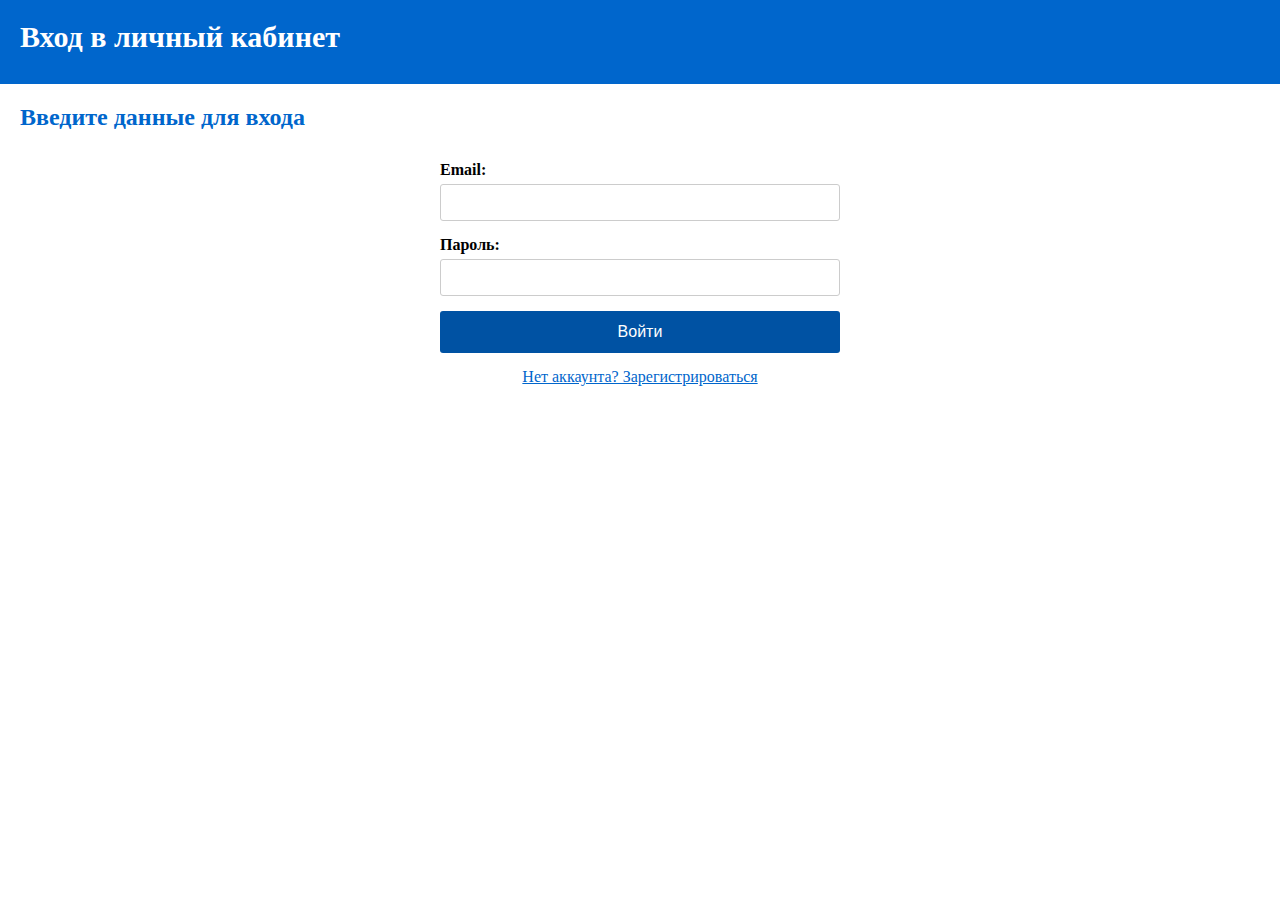
<file: web/static/index.html>
<!DOCTYPE html>
<html lang="ru">
<head>
    <meta charset="UTF-8">
    <meta name="viewport" content="width=device-width, initial-scale=1.0">
    <title>Личный кабинет студента</title>
    <link rel="stylesheet" href="./css/style.css">
</head>
<body>
    <header>
        <h1 id="pageTitle">Загрузка расписания...</h1>

        <div class="menu">
            <a href="index.html" class="menu-button">Расписание</a>
            <a href="profile.html" class="menu-button">Профиль</a>
            <a href="#" class="logout-button">Выйти</a>
        </div>
    </header>

    <main>
        <h2 id="scheduleTitle">Расписание на эту неделю</h2>
        
        <div id="scheduleContainer">
            <div class="loading">
                <p>Загрузка расписания...</p>
            </div>
        </div>
    </main>

    <script type="module" src="./js/main.js" defer></script>
</body>
</html>
</file>
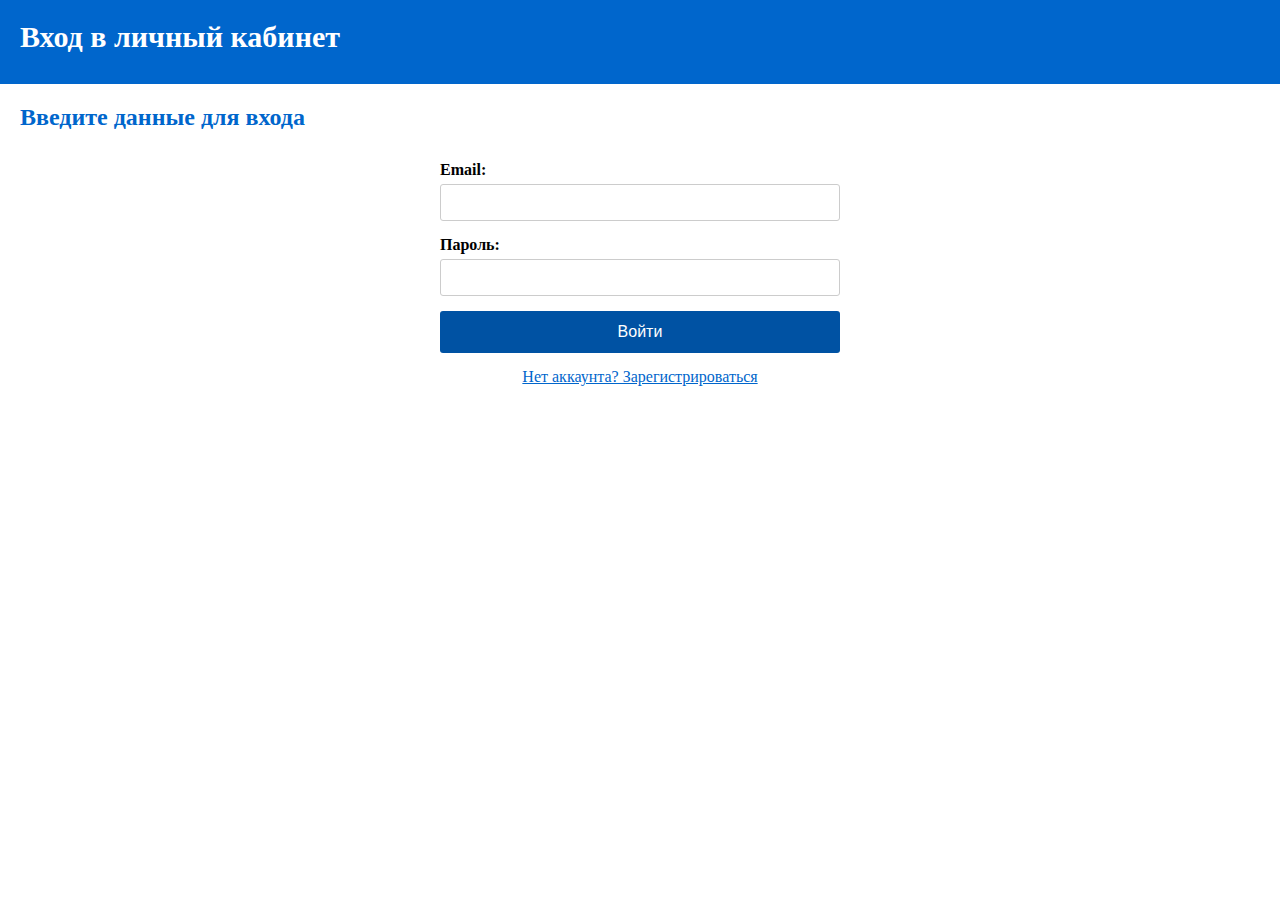
<file: web/static/html/index.html>
<!DOCTYPE html>
<html lang="ru">
<head>
    <meta charset="UTF-8">
    <meta name="viewport" content="width=device-width, initial-scale=1.0">
    <title>Личный кабинет студента</title>
    <link rel="stylesheet" href="../css/style.css">
</head>
<body>
    <header>
        <h1>Расписание группы ФТ-101</h1>

        <div class="menu">
            <a href="index.html" class="menu-button">Расписание</a>
            <a href="profile.html" class="menu-button">Профиль</a>
            <a href="#" class="menu-button" onclick="logout()">Выйти</a>
        </div>
    </header>

    <main>
        <h2>Расписание на эту неделю</h2>
        
        <div class="day">
            <h3>Понедельник</h3>
            <div class="lesson">
                <span class="time">9:00-10:30</span>
                <span class="subject">Программирование</span>
                <span class="room">301</span>
                <span class="teacher">Иванов И.И.</span>
            </div>
            <div class="lesson">
                <span class="time">10:45-12:15</span>
                <span class="subject">Математика</span>
                <span class="room">215</span>
                <span class="teacher">Петрова А.С.</span>
            </div>
        </div>

        <div class="day">
            <h3>Вторник</h3>
            <div class="lesson">
                <span class="time">9:00-10:30</span>
                <span class="subject">Физика</span>
                <span class="room">101</span>
                <span class="teacher">Сидоров В.П.</span>
            </div>
        </div>

        <div class="day">
            <h3>Среда</h3>
            <div class="lesson">
                <span class="time">9:00-12:15</span>
                <span class="subject">Математика</span>
                <span class="room">220</span>
                <span class="teacher">Петрова А.С.</span>
            </div>
            <div class="lesson">
                <span class="time">13:00-14:30</span>
                <span class="subject">Английский язык</span>
                <span class="room">410</span>
                <span class="teacher">Козлова Е.В.</span>
            </div>
        </div>

        <div class="day">
            <h3>Четверг</h3>
            <div class="lesson">
                <span class="time">10:45-12:15</span>
                <span class="subject">Программирование</span>
                <span class="room">301</span>
                <span class="teacher">Иванов И.И.</span>
            </div>
        </div>

        <div class="day">
            <h3>Пятница</h3>
            <div class="lesson">
                <span class="time">9:00-10:30</span>
                <span class="subject">История</span>
                <span class="room">205</span>
                <span class="teacher">Николаев П.Д.</span>
            </div>
            <div class="lesson">
                <span class="time">10:45-12:15</span>
                <span class="subject">Физкультура</span>
                <span class="room">102</span>
                <span class="teacher">Смирнов А.В.</span>
            </div>
        </div>
    </main>

    <script src="../js/main.js"></script>
</body>
</html>
</file>
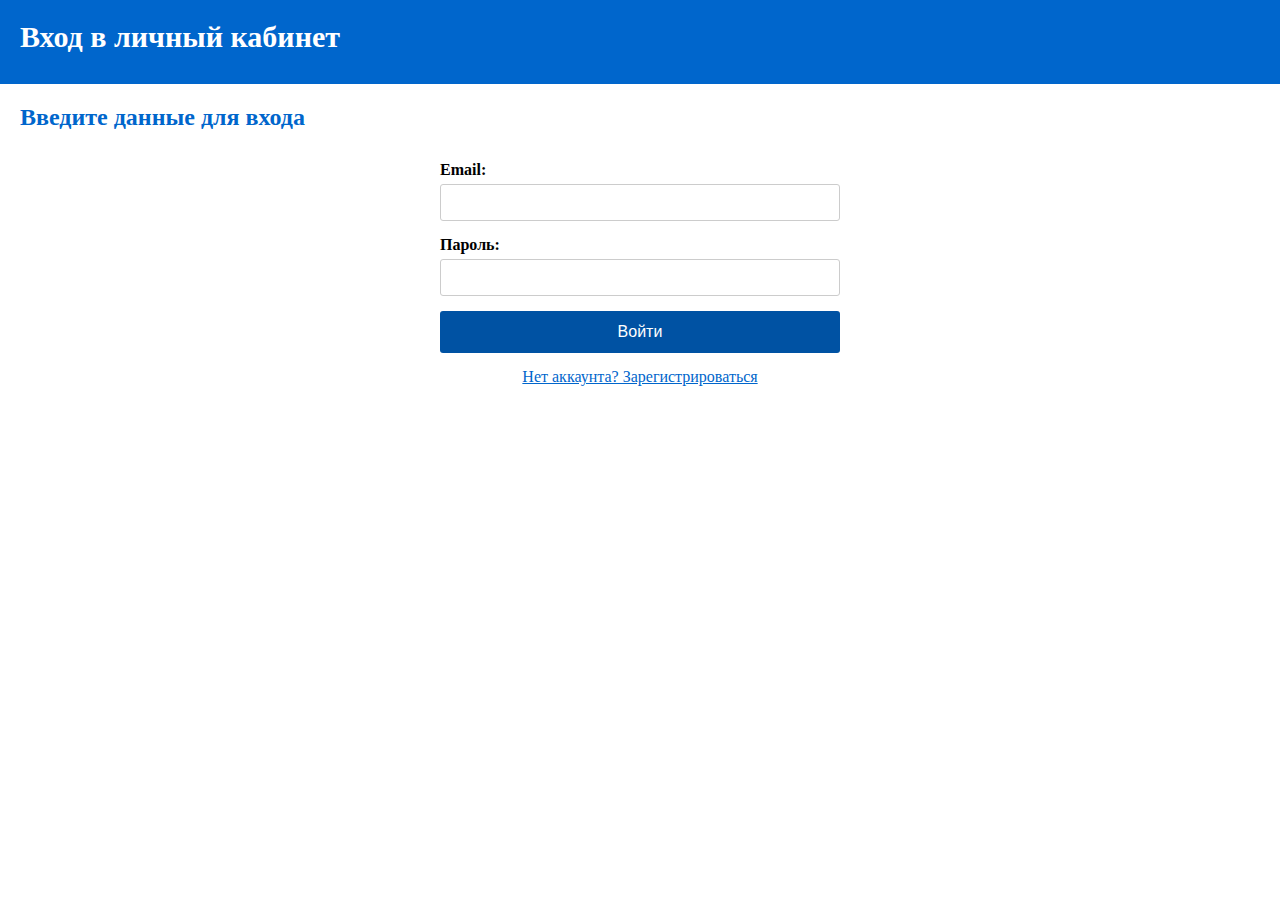
<file: web/static/login.html>
<!DOCTYPE html>
<html lang="ru">
<head>
    <meta charset="UTF-8">
    <meta name="viewport" content="width=device-width, initial-scale=1.0">
    <title>Вход в личный кабинет</title>
    <link rel="stylesheet" href="./css/style.css">
</head>
<body>
    <header>
        <h1>Вход в личный кабинет</h1>
    </header>

    <main>
        <h2>Введите данные для входа</h2>
        
        <div class="login-form">
            <div class="form-group">
                <label for="email">Email:</label>
                <input type="email" id="email" autocomplete="email">
            </div>
            
            <div class="form-group">
                <label for="password">Пароль:</label>
                <input type="password" id="password" autocomplete="current-password">
            </div>
            
            <button type="button" class="login-button">
                <p>Войти</p>
            </button>

            <div class="register-page">
                <a href="register.html" class="register-link">Нет аккаунта? Зарегистрироваться</a>
            </div>
        </div>
    </main>

    <script type="module" src="./js/main.js" defer></script>
</body>
</html>
</file>
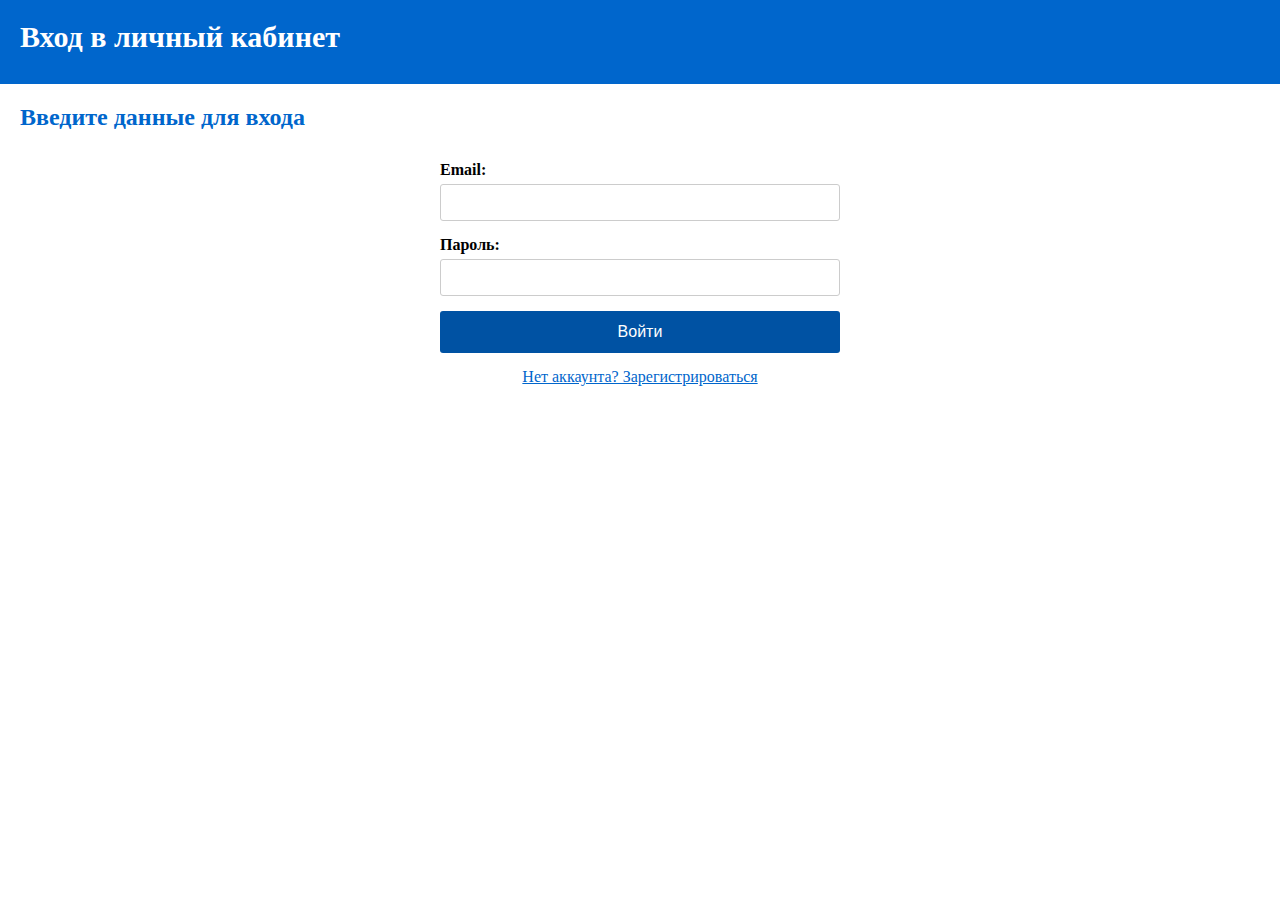
<file: web/static/profile.html>
<!DOCTYPE html>
<html lang="ru">
<head>
    <meta charset="UTF-8">
    <meta name="viewport" content="width=device-width, initial-scale=1.0">
    <title>Профиль студента</title>
    <link rel="stylesheet" href="./css/style.css">
</head>
<body>
    <header>
        <h1 id="profileTitle">Профиль студента</h1>

        <div class="menu">
            <a href="index.html" class="menu-button">Расписание</a>
            <a href="profile.html" class="menu-button">Профиль</a>
            <a href="#" class="logout-button">Выйти</a>
        </div>
    </header>

    <main>
        <h2>Основная информация</h2>
        
        <div class="profile-info" id="profileInfo">
            <div class="loading">
                <p>Загрузка профиля...</p>
            </div>
        </div>

        <h2>Текущие предметы</h2>
        
        <div class="subject-cards" id="subjectsContainer">
            <div class="loading">
                <p>Загрузка предметов...</p>
            </div>
        </div>
    </main>

    <script type="module" src="./js/main.js" defer></script>
</body>
</html>
</file>
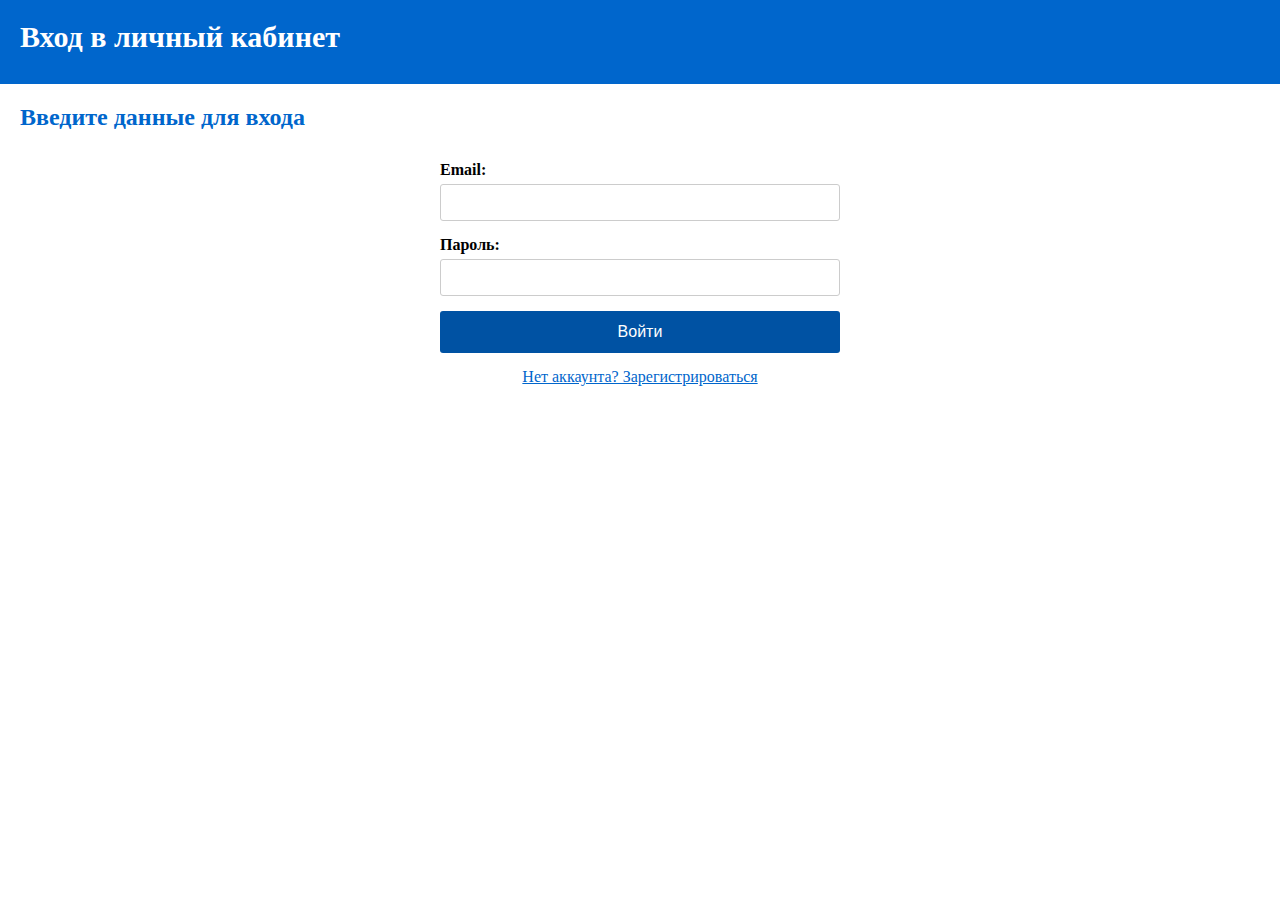
<file: web/static/register.html>
<!DOCTYPE html>
<html lang="ru">
<head>
    <meta charset="UTF-8">
    <meta name="viewport" content="width=device-width, initial-scale=1.0">
    <title>Регистрация в личном кабинете</title>
    <link rel="stylesheet" href="./css/style.css">
</head>
<body>
    <header>
        <h1>Регистрация в личном кабинете</h1>
    </header>

    <main>
        <h2>Заполните данные для регистрации</h2>
        
        <div class="register-form">
            <div class="form-group">
                <label for="regName">ФИО:</label>
                <input type="text" id="regName" autocomplete="name">
            </div>
            
            <div class="form-group">
                <label for="regEmail">Email:</label>
                <input type="email" id="regEmail" autocomplete="email">
            </div>
            
            <div class="form-group">
                <label for="regGroup">Группа:</label>
                <input type="text" id="regGroup">
            </div>
            
            <div class="form-group">
                <label for="regPassword">Пароль:</label>
                <input type="password" id="regPassword" autocomplete="new-password">
            </div>
            
            <div class="form-group">
                <label for="regConfirmPassword">Подтвердите пароль:</label>
                <input type="password" id="regConfirmPassword" autocomplete="new-password">
            </div>
            
            <button type="button" class="register-button">
                <p>Зарегистрироваться</p>
            </button>
            
            <div class="login-page">
                <a href="login.html" class="login-link">Уже есть аккаунт? Войти</a>
            </div>
        </div>
    </main>

    <script type="module" src="./js/main.js" defer></script>
</body>
</html>
</file>
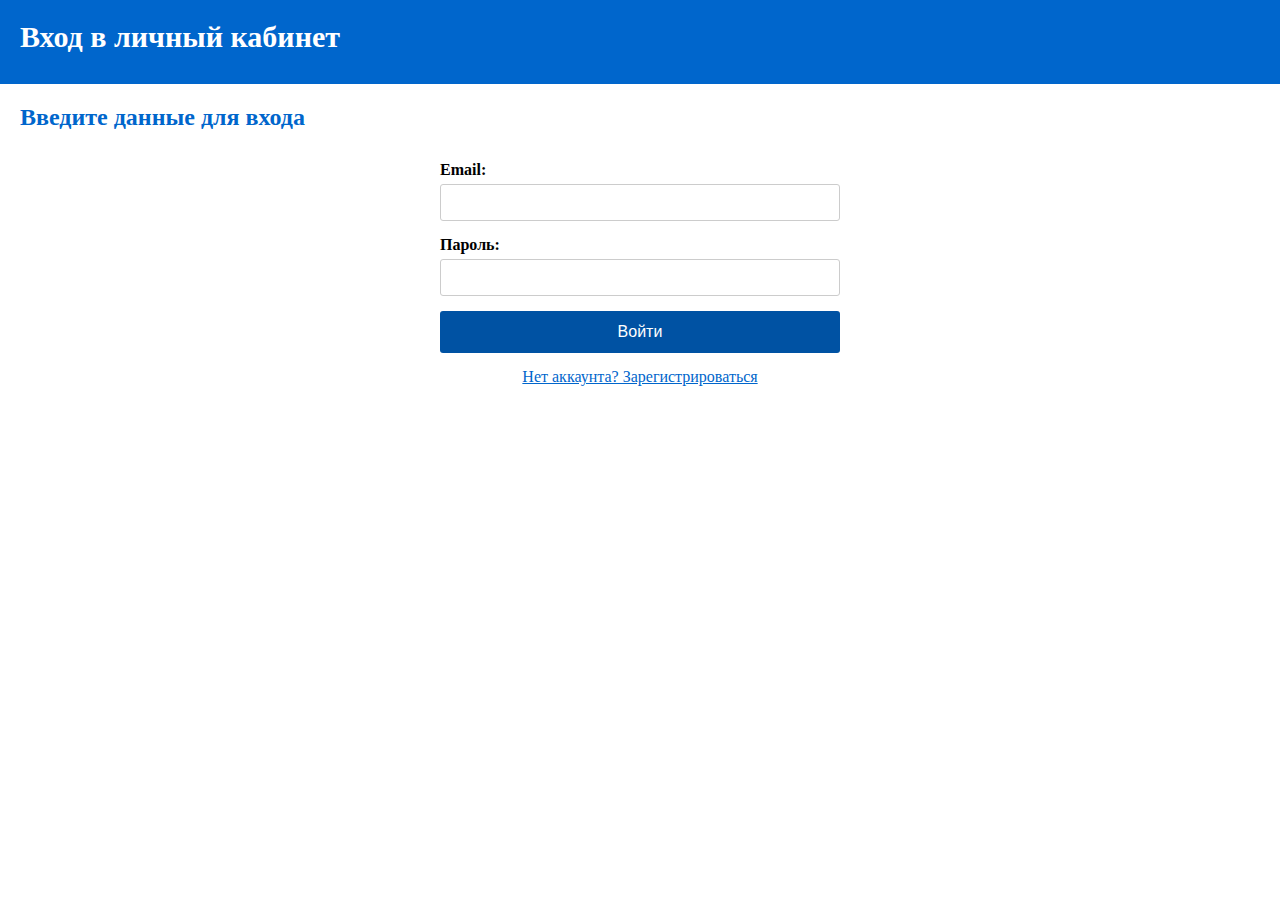
<file: web/static/html/login.html>
<!DOCTYPE html>
<html lang="ru">
<head>
    <meta charset="UTF-8">
    <meta name="viewport" content="width=device-width, initial-scale=1.0">
    <title>Вход в личный кабинет</title>
    <link rel="stylesheet" href="../css/style.css">
</head>
<body>
    <header>
        <h1>Вход в личный кабинет</h1>
    </header>

    <main>
        <h2>Введите данные для входа</h2>
        
        <div class="login-form">
            <div class="form-group">
                <label for="email">Email:</label>
                <input type="email" id="email" autocomplete="email">
            </div>
            
            <div class="form-group">
                <label for="password">Пароль:</label>
                <input type="password" id="password" autocomplete="current-password">
            </div>
            
            <button type="button" onclick="login()" class="login-button">
                <p>Войти</p>
            </button>

            <div class="register-page">
                <a href="register.html" class="register-link">Нет аккаунта? Зарегистрироваться</a>
            </div>
        </div>
    </main>

    <script src="../js/main.js"></script>
</body>
</html>
</file>
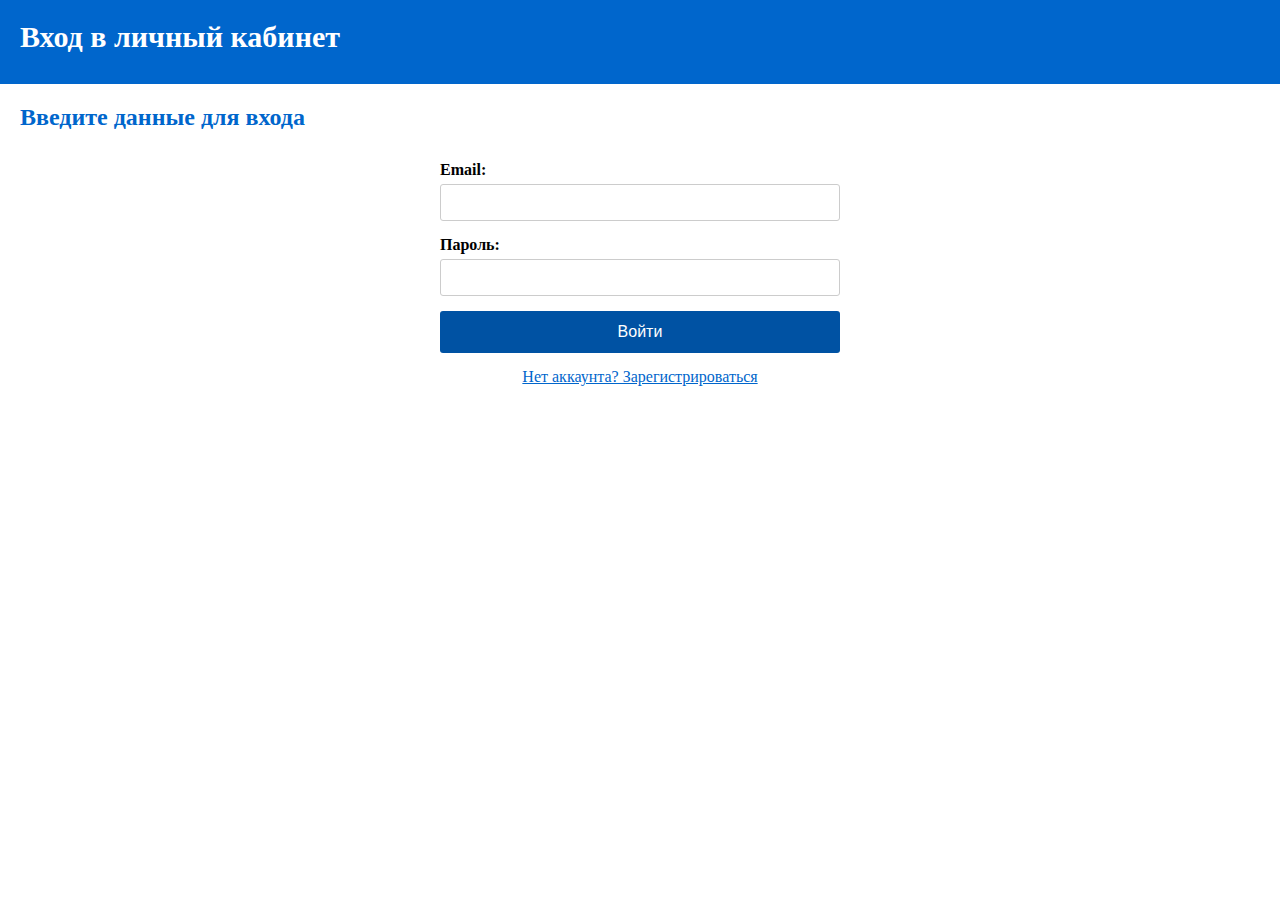
<file: web/static/html/profile.html>
<!DOCTYPE html>
<html lang="ru">
<head>
    <meta charset="UTF-8">
    <meta name="viewport" content="width=device-width, initial-scale=1.0">
    <title>Личный кабинет студента</title>
    <link rel="stylesheet" href="../css/style.css">
</head>
<body>
    <header>
        <h1>Профиль студента</h1>

        <div class="menu">
            <a href="index.html" class="menu-button">Расписание</a>
            <a href="profile.html" class="menu-button">Профиль</a>
            <a href="#" class="menu-button" onclick="logout()">Выйти</a>
        </div>
    </header>

    <main>
        <h2>Основная информация</h2>
        
        <div class="profile-info">
            <p><strong>ФИО:</strong> Иванов Иван Иванович</p>
            <p><strong>Группа:</strong> ФТ-101</p>
            <p><strong>Email:</strong> ivanov@urfu.ru</p>
        </div>

        <h2>Текущие предметы</h2>
        
        <div class="subject-cards">
            <div class="subject-card">
                <h3>Программирование</h3>
                <p><strong>Преподаватель:</strong> Иванов И.И.</p>
            </div>
            
            <div class="subject-card">
                <h3>Математика</h3>
                <p><strong>Преподаватель:</strong> Петрова А.С.</p>
            </div>
            
            <div class="subject-card">
                <h3>Физика</h3>
                <p><strong>Преподаватель:</strong> Сидоров В.П.</p>
            </div>
            
            <div class="subject-card">
                <h3>Английский язык</h3>
                <p><strong>Преподаватель:</strong> Козлова Е.В.</p>
            </div>
            
            <div class="subject-card">
                <h3>История</h3>
                <p><strong>Преподаватель:</strong> Николаев П.Д.</p>
            </div>
            
            <div class="subject-card">
                <h3>Физкультура</h3>
                <p><strong>Преподаватель:</strong> Смирнов А.В.</p>
            </div>
        </div>
    </main>

    <script src="../js/main.js"></script>
</body>
</html>
</file>
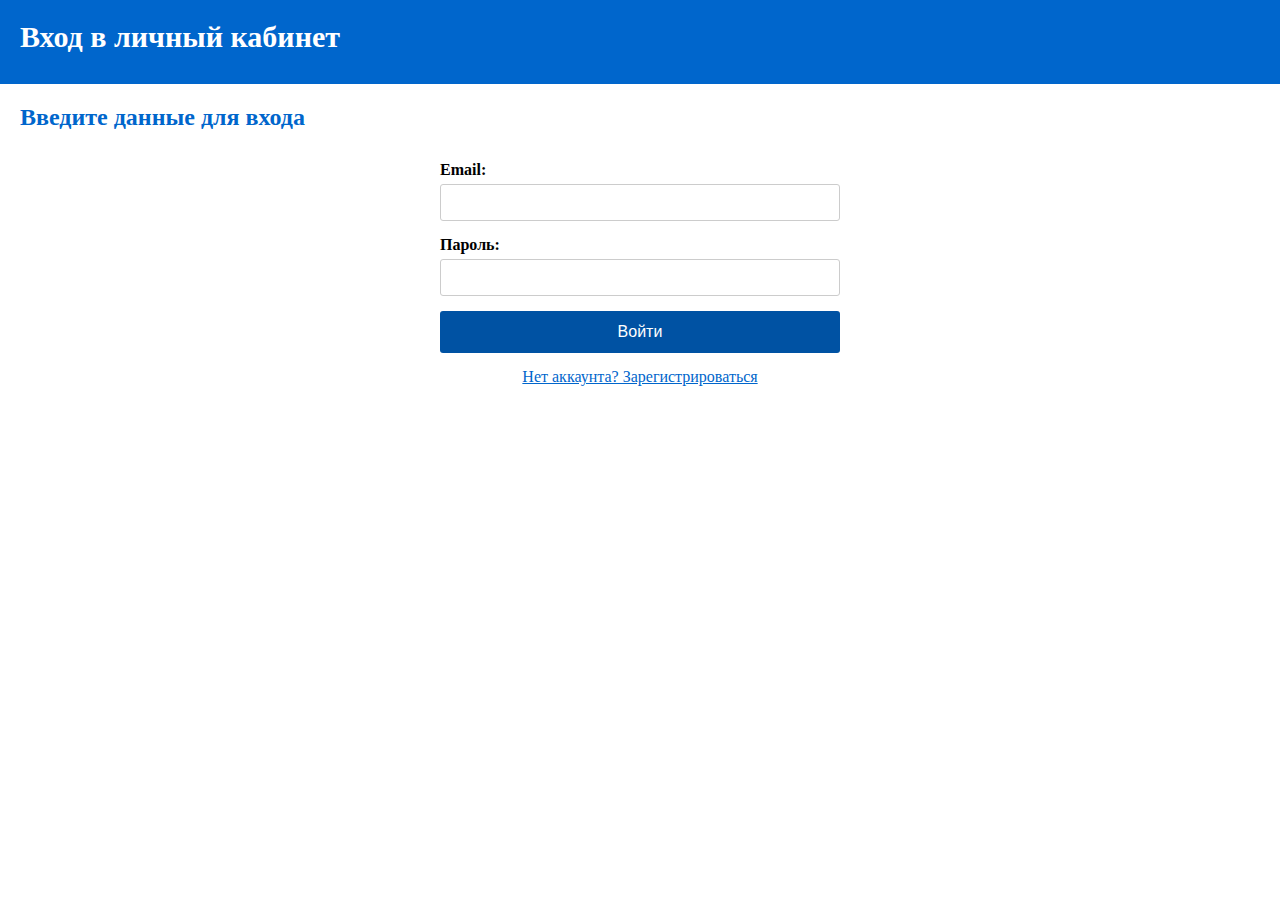
<file: web/static/html/register.html>
<!DOCTYPE html>
<html lang="ru">
<head>
    <meta charset="UTF-8">
    <meta name="viewport" content="width=device-width, initial-scale=1.0">
    <title>Регистрация в личном кабинете</title>
    <link rel="stylesheet" href="../css/style.css">
</head>
<body>
    <header>
        <h1>Регистрация в личном кабинете</h1>
    </header>

    <main>
        <h2>Заполните данные для регистрации</h2>
        
        <div class="register-form">
            <div class="form-group">
                <label for="regName">ФИО:</label>
                <input type="text" id="regName" autocomplete="name">
            </div>
            
            <div class="form-group">
                <label for="regEmail">Email:</label>
                <input type="email" id="regEmail" autocomplete="email">
            </div>
            
            <div class="form-group">
                <label for="regGroup">Группа:</label>
                <input type="text" id="regGroup">
            </div>
            
            <div class="form-group">
                <label for="regPassword">Пароль:</label>
                <input type="password" id="regPassword" autocomplete="new-password">
            </div>
            
            <div class="form-group">
                <label for="regConfirmPassword">Подтвердите пароль:</label>
                <input type="password" id="regConfirmPassword" autocomplete="new-password">
            </div>
            
            <button type="button" onclick="register()" class="register-button">
                <p>Зарегистрироваться</p>
            </button>
            
            <div class="login-page">
                <a href="login.html" class="login-link">Уже есть аккаунт? Войти</a>
            </div>
        </div>
    </main>

    <script src="../js/main.js"></script>
</body>
</html>
</file>
<file: web/static/css/style.css>
* {
    margin: 0px;
    padding: 0px;
    box-sizing: border-box;
}

body {
    background-color: white;
    color: black;
}

header {
    background-color: #0066cc;
    color: white;
    padding: 20px;
}

header h1 {
    font-size: 30px;
    margin-bottom: 10px;
}

.menu {
    display: flex;
    gap: 20px;
}

.menu-button {
    color: white;
    text-decoration: none;
    padding: 5px 10px;
    background-color: #0052a3;
    border-radius: 3px;
}

.menu-button:hover {
    background: #004080;
}

main {
    padding: 20px;
}

main h2 {
    color: #0066cc;
    margin-bottom: 15px;
}

.day {
    background: #f9f9f9;
    margin: 15px 0px;
    padding: 15px;
    border: 1px solid #ddd;
    border-radius: 5px;
}

.day h3 {
    color: #333;
    margin-bottom: 10px;
}

.lesson {
    display: flex;
    gap: 15px;
    padding: 10px;
    border: 1px solid #eee;
    align-items: center;
}

.lesson:hover {
    background: #f0f8ff;
}

.time {
    font-weight: bold;
    color: #0066cc;
    width: 100px;
}

.subject {
    font-weight: bold;
    flex: 2;
}

.room {
    color: #666;
    width: 60px;
}

.teacher {
    color: #888;
    flex: 1;
}

.profile-info {
    background: #f9f9f9;
    padding: 15px;
    border: 1px solid #ddd;
    border-radius: 5px;
    margin-bottom: 20px;
}

.profile-info p {
    margin: 8px 0px;
    font-size: 16px;
}

.subject-cards {
    display: grid;
    grid-template-columns: 1fr 1fr;
    gap: 20px;
}

.subject-card {
    background: #f0f8ff;
    padding: 15px;
    border: 1px solid #cce0ff;
    border-radius: 5px;
}

.subject-card p {
    color: #555;
}

.login-form,
.register-form {
    max-width: 400px;
    margin: 30px auto;
    align-items: center;
}

.form-group {
    margin-bottom: 15px;
}

.form-group label {
    display: block;
    margin-bottom: 5px;
    font-weight: bold;
}

.form-group input {
    width: 100%;
    padding: 10px;
    border: 1px solid #ccc;
    border-radius: 3px;
}

.login-button,
.register-button {
    width: 100%;
    padding: 12px;
    background: #0052a3;
    color: white;
    border: none;
    border-radius: 3px;
    font-size: 16px;
    cursor: pointer;
}

.login-button:hover,
.register-button:hover {
    background: #004080;
}

.login-page,
.register-page {
    margin-top: 15px;
    text-align: center;
}

.login-link,
.register-link {
    color: #0066cc;
}

@media (max-width: 768px) {
    main {
        width: 100%;
        padding: 15px;
    }
    
    .menu {
        flex-direction: column;
    }
    
    .lesson {
        flex-direction: column;
        align-items: flex-start;
        gap: 5px;
    }
    
    .time,
    .subject,
    .room,
    .teacher {
        width: 100%;
    }
    
    .subject-cards {
        grid-template-columns: 1fr;
    }
}
</file>
